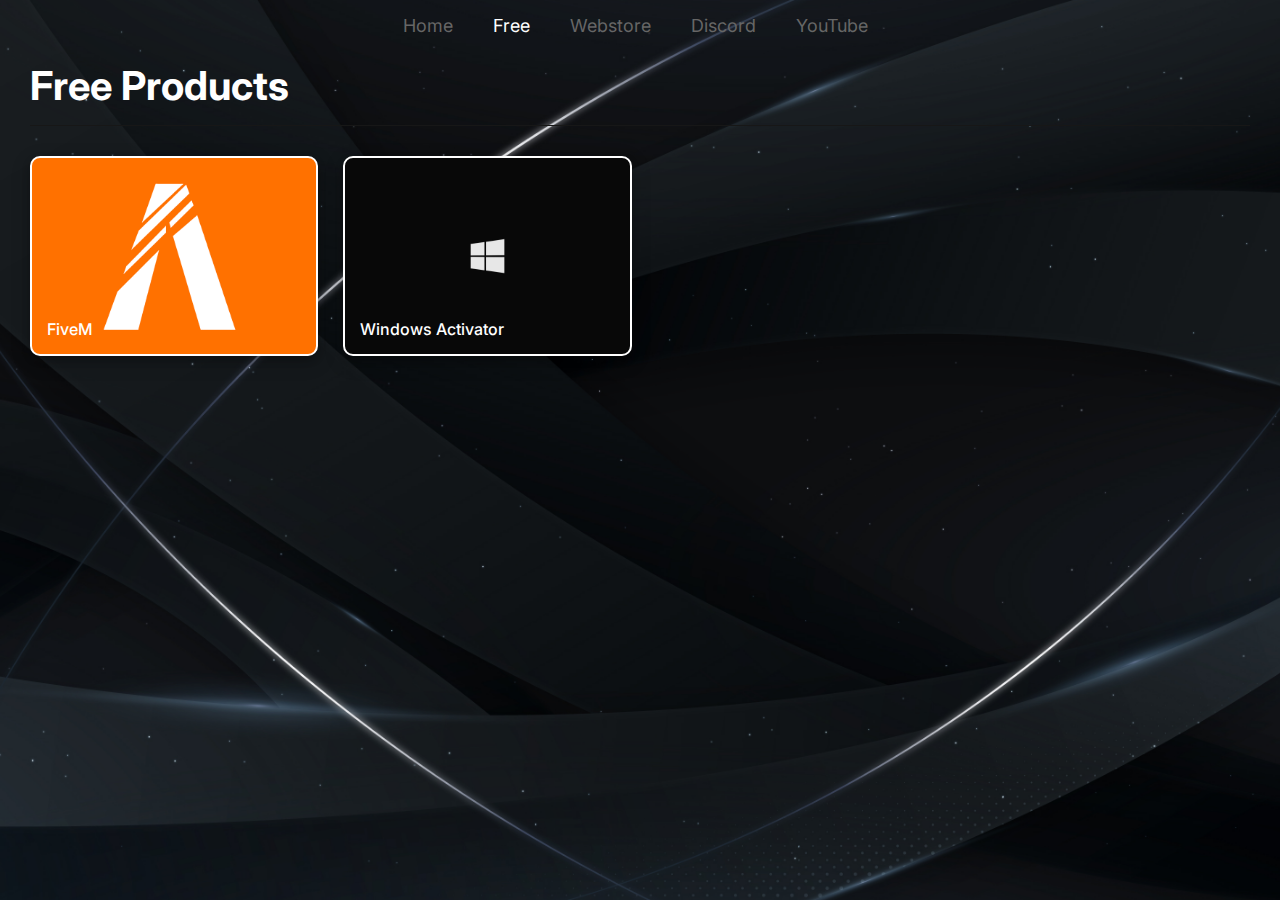
<file: free products/free.html>
<!DOCTYPE html>
<html lang="en">

<head>
    <link rel="icon" type="image" href="https://cdn.discordapp.com/attachments/1191402001683193977/1192936007851593839/Untitled-1.png">
    <meta charset="UTF-8">
    <meta http-equiv="X-UA-Compatible" content="IE=edge">
    <meta property="og:title" content="TD Cheats™">
    <meta property="og:description" content="TD Cheats | Free Products">
    <meta property="og:image" content="https://media.discordapp.net/attachments/940444901710127115/1180765440042094664/Untitled-1.png">
    <meta property="og:url" content="https://tdcheats/free">
    <meta name="viewport" content="width=device-width, initial-scale=1.0">
    <title>TD Cheats™ | Free</title>
    <link rel="stylesheet" href="assets/css/store.css">
    <style>
        body {
            background-image: url('assets/images/background2.jpg');
            /* Replace 'https://example.com/background.jpg' with your desired URL */
            background-size: cover;
            background-position: center;
            margin: 0;
            padding: 0;
            font-family: Arial, sans-serif;
        }

        .item {
            border: 2px solid white;
        }

        /* Additional CSS styles can be added here */
    </style>
</head>

<body>

    <header id="navbar" class="active">
        <div class="header">
            <nav class="nav">
                <a href="https://tdcheats.com/" target="_blank">Home</a>
                <a href="free" class="nav-link wide">Free</a>
                <a href="webstore" target="_blank">Webstore</a>
                <a href="discord" target="_blank">Discord</a>
                <a href="https://www.youtube.com/@tdcheats/videos" target="_blank">YouTube</a>
            </nav>
        </div>
    </header>

    <main>
        <section id="categories">
            <div class="section_title">
                <h1 class="first"></h1>
                <h1 class="back">Free Products</h1>
            </div>
            <hr>
            <div class="items">
                <a class="item" href="fivem" style="background-image: url('assets/images/fivem.png');" target="_blank">
                    <div class="about">
                        <span class="description">FiveM</span>
                    </div>
                </a>
                <a class="item" href="windows" style="background-image: url('assets/images/windows.jpg');" target="_blank">
                    <div class="about">
                        <span class="description">Windows Activator</span>
                    </div>
                </a>
            </div>
        </section>
    </main>

</body>

</html>
</file>
<file: free products/assets/css/store.css>
@import url('https://fonts.googleapis.com/css2?family=Inter:wght@100;200;300;400;500;600;700;800;900&amp;display=swap');
html,
body {
    scroll-behavior: smooth;
    scroll-padding: 150px;
    overflow-x: hidden;
}

* {
    margin: 0;
    padding: 0;
    box-sizing: border-box;
    position: relative;
    font-family: 'Inter', sans-serif;
}

.softwareStatus__row {
    border-radius: 10px;
    margin: 10px 0;
    padding: 17px;
}

.bg-dark {
    background-color: #4d4d4d !important;
}

.align-items-center {
    align-items: center !important;
}

.justify-content-between {
    justify-content: space-between !important;
}

.d-flex {
    display: flex !important;
}

.bg-border {
    background-color: #4d4d4d !important;
}

.softwareStatus__status {
    border: 1px solid;
    border-radius: 10px;
    padding: 8px 15px;
}

.border-success {
    border-color: #3dd598 !important;
}

.text-success {
    color: #3dd598 !important;
}

:root {
    --background: #131313;
    --box: #131313;
    --border: #343434;
    --secondry-border: #262525;
    --darker-border: #171717;
    --color: #fff;
    --accent: #740acb;
    --box-shadow: 0 4px 8px 0 rgba(0, 0, 0, 0.2), 0 6px 20px 0 rgba(0, 0, 0, 0.19);
    --red-box-shadow: 0 4px 8px 0 rgba(194, 18, 18, 0.075), 0 6px 20px 0 rgba(194, 16, 16, 0.082);
}

::-webkit-scrollbar {
    width: 8px;
}

::-webkit-scrollbar-track {
    background: var(--border);
    border-radius: 8px;
}

::-webkit-scrollbar-thumb {
    background-color: var(--accent);
    border-radius: 8px;
}

body::-webkit-scrollbar-track {
    border-radius: 0;
}

body {
    background: var(--background);
    color: var(--color);
    display: flex;
    flex-direction: column;
    align-items: center;
    height: 100vh;
}

.gradient-1 {
    --size: min(75vw, 1000px);
    --top: 0;
    --left: calc(-0.5 * var(--size));
    --blur: calc(0.5 * var(--size));
    --opacity: 0.5;
    position: absolute;
    z-index: -1;
    border-radius: calc(.5 * var(--size));
    background-color: var(--accents-5);
    background: radial-gradient(circle at center, var(--accent), var(--accent));
    width: var(--size);
    height: var(--size);
    top: var(--top);
    right: var(--left);
    filter: blur(var(--blur)) opacity(var(--opacity));
}

main {
    max-width: 1500px;
    height: 100%;
    width: 100%;
    padding: 30px;
    gap: 100px;
    display: flex;
    flex-direction: column;
    margin-bottom: 20px;
}

.brand h1 {
    font-size: 36px;
    margin: 0;
    background: linear-gradient(to right, #B19CD9, #FFFFFF);
    -webkit-background-clip: text;
    -webkit-text-fill-color: transparent;
    font-weight: bold;
}

.nav {
    display: flex;
    justify-content: flex-end;
    align-items: center;
}

.nav a {
    color: #666;
    text-align: center;
    text-decoration: none;
    font-size: 18px;
    margin-right: 40px;
    transition: color 0.5s;
}

.nav a.selected {
    color: white;
}

.nav a:hover {
    color: rgb(255, 255, 255);
}

.nav-link.wide {
    color: white;
}

.header {
    border-radius: 20px 20px 0px 0px;
    padding: 5px 0px 10px 30px;
    color: #fff;
    width: 100%;
    height: 55px;
    display: flex;
    align-content: center;
    justify-content: space-between;
}

.notifications_list:before {
    content: '';
    width: 0;
    height: 0;
    position: absolute;
    top: -9px;
    right: 15px;
    border-left: 8px solid transparent;
    border-right: 8px solid transparent;
    border-bottom: 8px solid var(--border);
}

.notifications_list {
    position: absolute;
    top: 60px;
    right: 0;
    background: var(--box);
    border: 1px solid var(--border);
    box-shadow: var(--box-shadow);
    border-radius: 12px;
    width: 300px;
    height: 200px;
    flex-direction: column;
    gap: 15px;
    overflow: auto;
    animation: drop_down 0.4s;
}

.hidden {
    display: none;
}

@keyframes drop_down {
    from {
        display: none;
        opacity: 0;
        height: 10px;
    }
    to {
        display: flex;
        height: 200px;
    }
}

.notification_title {
    width: 100%;
    border-bottom: 1px solid var(--secondry-border);
    background: var(--box);
    z-index: 100;
    display: flex;
    align-items: center;
    justify-content: space-between;
    padding-bottom: 8px;
    margin-bottom: 8px;
    position: sticky;
    top: 0;
    padding: 15px;
}

.notifications_list .notification {
    display: flex;
    flex-direction: column;
    gap: 6px;
    padding: 8px 15px;
}

.notifications_list .notification .topic {
    font-size: 15px;
    font-weight: 500;
}

.notifications_list .notification .description {
    font-size: 14px;
    opacity: 0.9;
}

.notification_title .text {
    opacity: 0.9;
}

.notification_title i {
    font-size: 18px;
}

.space_row {
    display: flex;
    align-items: center;
    justify-content: space-between;
}

.notification .uploaded {
    font-size: 12px;
}

.hero {
    height: 100%;
    display: flex;
    gap: 100px;
    align-items: center;
}

#hero_image {
    overflow: hidden;
}

#hero_image img {
    width: 100%;
    max-width: 520px;
}

.hero .text {
    display: flex;
    flex-direction: column;
    gap: 22px;
    max-width: 90%;
}

.hero .text .established {
    font-size: 18px;
    font-weight: 500;
}

.red {
    color: #7820ca;
}

.hero .text h1 {
    font-size: 55px;
}

hr {
    height: 1px;
    border: none;
    background: var(--darker-border);
}

.hero .text p {
    font-size: 18px;
    opacity: 0.9;
}

.row {
    display: flex;
    height: 100%;
    justify-content: space-between;
    align-items: center;
    gap: 100px;
}

header .links {
    display: flex;
    align-items: center;
    gap: 25px;
}

.links .products {
    display: flex;
    justify-content: center;
    align-items: center;
    gap: 10px;
    font-size: 16px;
    font-weight: 500;
    width: fit-content;
    padding: 12px 25px;
    border-radius: 15px;
    background: #740acb;
    color: var(--text);
    box-shadow: var(--red-box-shadow);
    text-decoration: none;
    transition: gap 0.23s;
    cursor: pointer;
}

.links .products:hover {
    gap: 14px;
}

.links .products:active {
    gap: 10px;
}

.reviews {
    max-width: 330px;
    max-height: 600px;
    width: 100%;
    height: 100%;
    display: flex;
    flex-direction: column;
    gap: 10px;
}

.title {
    font-size: 20px;
    font-weight: 600;
    display: flex;
    justify-content: space-between;
    align-items: center;
}

.reviews .reviews_box {
    width: 100%;
    height: 100%;
    border-radius: 8px;
    background: var(--box);
    border: 1px solid var(--border);
    padding: 15px;
    display: flex;
    flex-direction: column;
    gap: 22px;
    box-shadow: var(--box-shadow);
    overflow: auto;
}

.reviews .review {
    display: flex;
    gap: 12px;
    padding-bottom: 22px;
    border-bottom: 1px solid var(--darker-border);
}

.reviews .review:last-child {
    border-bottom: none;
}

.reviews .review .pfp {
    width: 42px;
    height: 42px;
    border-radius: 100%;
}

.reviews .review .text {
    display: flex;
    flex-direction: column;
    gap: 5px;
}

.reviews .review .text .username {
    color: var(--text);
    font-weight: 600;
    font-size: 16px;
}

.reviews .review .text .date {
    color: var(--text);
    font-size: 14px;
    opacity: 0.5;
}

.reviews .review .text .opinion {
    color: var(--text);
    font-size: 15px;
}

.media_box {
    width: 100%;
    height: 100%;
    border-radius: 8px;
    background: var(--box);
    border: 1px solid var(--border);
    padding: 15px;
    display: flex;
    flex-direction: column;
    gap: 22px;
    box-shadow: var(--box-shadow);
    overflow: auto;
}

.media {
    display: flex;
    flex-direction: column;
    gap: 10px;
    height: 100%;
    width: 100%;
}

.media .video {
    display: flex;
    flex-direction: column;
    gap: 20px;
}

.media .video .details {
    display: flex;
    justify-content: space-between;
}

.media .video .text {
    display: flex;
    align-items: center;
    justify-content: space-between;
    gap: 30px;
}

.media .video .pfp {
    width: 55px;
    height: 55px;
    border-radius: 100%;
}

.media .video .title {
    font-size: 18px;
    font-weight: 500;
}

.media .video .side-1 {
    max-width: 70%;
    display: flex;
    flex-direction: column;
    gap: 18px;
}

.uploaded {
    text-align: right;
    opacity: 0.4;
    font-size: 15px;
}

.media iframe {
    width: 100%;
    border-radius: 12px;
}

.section_title {
    display: flex;
    align-items: center;
    margin-bottom: 40px;
}

.section_title h1 {
    position: absolute;
    font-size: 40px;
}

.section_title h1:first-child {
    font-size: 50px;
    color: var(--accent);
    opacity: 0.8;
}

#products .items {
    border-radius: 15px;
    margin-top: 30px;
    display: grid;
    grid-gap: 25px;
    grid-template-columns: auto auto auto auto;
}

#products .items .item {
    background: transparent;
    border: 1px solid var(--border);
    box-shadow: var(--box-shadow);
    border-radius: 20px;
}

#categories .item {
    width: 100%;
    height: 200px;
    border-radius: 10px;
    box-shadow: var(--box-shadow);
    background-size: cover;
    background-position: 50%;
    text-decoration: none;
    color: var(--text);
}

#categories .items .item .about {
    position: absolute;
    top: 0;
    left: 0;
    width: 100%;
    height: 100%;
    display: flex;
    align-items: flex-end;
    justify-content: flex-start;
    background: transparent;
    padding: 15px;
    cursor: pointer;
    font-weight: 500;
    transition: 0.3s ease-in-out;
}

#categories .items .item .about:hover {
    background: transparent;
    color: transparent;
    border-radius: 40px;
}

#products .items .item .background {
    height: 200px;
    width: 100%;
    background-size: cover;
    background-position: 50%;
    border-top-left-radius: 10px;
    border-top-right-radius: 10px;
}

#products .items .item .about {
    padding: 15px;
    display: flex;
    flex-direction: column;
    gap: 15px;
}

#products .items .item .about .view_product {
    display: flex;
    justify-content: center;
    align-items: center;
    gap: 10px;
    font-size: 16px;
    font-weight: 500;
    width: 100%;
    padding: 10px 25px;
    border-radius: 15px;
    background: var(--accent);
    color: var(--text);
    box-shadow: var(--red-box-shadow);
    text-decoration: none;
    border: none;
    outline: none;
    cursor: pointer;
    transition: transform 0.23s;
}

#products .items .item .about .view_product:hover {
    transform: scale(1.01);
}

#products .items .item .about .view_product:active {
    transform: scale(0.99);
}

.hamburger_menu {
    display: flex;
    width: 40px;
    height: 35px;
    justify-content: space-between;
    align-items: flex-end;
    flex-direction: column;
    gap: 12px;
    cursor: pointer;
    transition: 0.33s cubic-bezier(0.165, 0.84, 0.44, 1);
    z-index: 10;
}

.hamburger_menu .line {
    height: 3px;
    border-radius: 4px;
    width: 100%;
    background: var(--accent);
    transition: 0.2s;
}

.hamburger_menu .line:nth-child(2) {
    width: 30px;
}

.hamburger_menu .line:nth-child(3) {
    width: 20px;
}

.hamburger_menu:hover>.line:nth-child(2) {
    width: 40px;
}

.hamburger_menu:hover>.line:nth-child(3) {
    width: 40px;
}

.sidebar .hamburger_menu:hover>.line:nth-child(2) {
    width: 30px;
}

.sidebar .hamburger_menu:hover>.line:nth-child(3) {
    width: 20px;
}

footer {
    width: 100%;
    padding: 25px;
    background: var(--box);
    border: 1px solid var(--border);
    box-shadow: var(--box-shadow);
    border-radius: 12px;
    display: flex;
    justify-content: space-between;
}

footer .logo {
    width: 100%;
    height: 100%;
    max-width: 55px;
    max-height: 46px;
    align-self: center;
}

footer .links {
    display: flex;
    flex-direction: column;
    gap: 4px;
}

footer .links .label {
    display: flex;
    flex-direction: column;
    gap: 4px;
    margin-bottom: 2px;
    font-weight: 500;
    font-size: 16px;
}

footer .links a {
    color: var(--text);
    text-decoration: none;
    text-align: left;
    font-size: 15px;
    transition: 0.3s ease-in-out;
}

footer .links a:hover {
    letter-spacing: 1px;
}

#categories .items {
    margin-top: 30px;
    display: grid;
    grid-gap: 25px;
    grid-template-columns: auto auto auto auto;
}

#overlay {
    position: fixed;
    top: 0;
    left: 0;
    height: 100%;
    width: 100%;
    background: rgba(0, 0, 0, 0.401);
    z-index: 1000;
    backdrop-filter: blur(4px);
    display: none;
    flex-direction: column;
    gap: 18px;
    padding: 25px;
}

#overlay .box_label {
    width: 100%;
    max-width: 400px;
    display: flex;
    flex-direction: column;
    gap: 6px;
}

#overlay .box_label h2 {
    font-size: 32px;
    color: var(--accent);
}

#overlay .box_label p {
    font-size: 18px;
    color: var(--color);
}

.center {
    display: flex;
    align-items: center;
    justify-content: center;
}

#overlay .box {
    background: var(--box);
    border: 1px solid var(--border);
    border-radius: 8px;
    padding: 18px;
    display: flex;
    flex-direction: column;
    gap: 20px;
    width: 100%;
    max-width: 400px;
}

#overlay .box .input_box {
    display: flex;
    flex-direction: column;
    gap: 8px;
}

#overlay .box .input_box .label {
    color: var(--color);
}

#overlay .box .input_box input {
    background: var(--secondry-border);
    color: var(--color);
    border: 1px solid var(--border);
    outline: none;
    font-size: 16px;
    padding: 8px 10px;
    border-radius: 8px;
}

#overlay .box .form {
    display: flex;
    flex-direction: column;
    gap: 18px;
}

#overlay a {
    display: flex;
    justify-content: center;
    align-items: center;
    gap: 10px;
    font-size: 15px;
    font-weight: 500;
    width: 100%;
    padding: 10px 25px;
    border-radius: 15px;
    background: var(--accent);
    color: var(--text);
    box-shadow: var(--red-box-shadow);
    text-decoration: none;
    transition: gap 0.23s;
    text-transform: uppercase;
}

#overlay a:hover {
    gap: 14px;
}

#overlay a:active {
    gap: 10px;
}

.hidden {
    display: none !important;
}

#overlay .click_handler {
    position: absolute;
    top: 0;
    left: 0;
    width: 100%;
    height: 100%;
}

@media screen and (max-width: 1160px) {
    #products .items {
        grid-template-columns: auto auto auto;
    }
}

@media screen and (max-width: 950px) {
    header .middle,
    header .end {
        display: none;
    }
    header .v_end {
        display: flex;
    }
}

@media screen and (max-width: 900px) {
    #categories .items {
        grid-template-columns: auto auto;
    }
    .row {
        flex-direction: column;
    }
    .reviews {
        max-width: none;
    }
}

@media screen and (max-width: 560px) {
    #categories .items {
        grid-template-columns: auto;
    }
    .hero .text h1 {
        font-size: 35px;
    }
    .hero .text p {
        font-size: 18px;
    }
    .hero .text {
        max-width: 100%;
    }
    .links .products,
    .media .video .title {
        font-size: 16px;
    }
}
</file>
